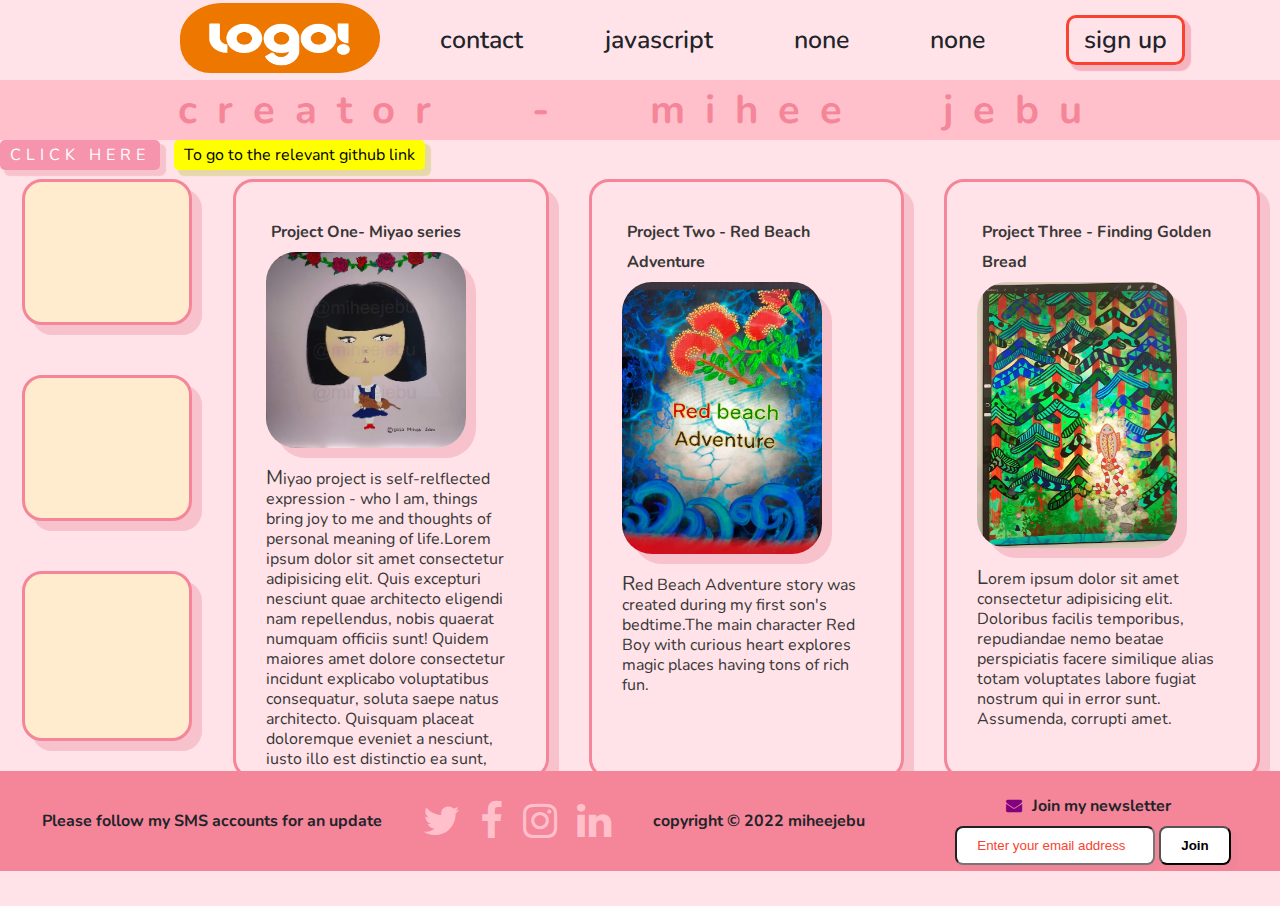
<file: index.html>
<!DOCTYPE html>
<html lang="en">

<head>
    <meta charset="UTF-8">
    <meta http-equiv="X-UA-Compatible" content="IE=edge">
    <meta name="viewport" content="width=device-width, initial-scale=1.0">
    <meta name="keywords" content="mihee,jebu,illustration,nz artist">
    <meta name="description" content="this is artist miheejebu website">
    <meta name="author" content="Mihee Jebu">
    <link rel="stylesheet" href="assets/css/main.css">
    <link rel="shortcut icon" href="assets/images/pink-favicon.png">
    <link rel="stylesheet" href="https://cdnjs.cloudflare.com/ajax/libs/font-awesome/4.7.0/css/font-awesome.min.css">
    <script src="assets/script.js" defer>
    </script>
    <title>mihee jebu
    </title>
</head>

<body>
    <header>
        <nav class="navbar">
            <img class="logo" src="assets/images/ZDF_logo!_Logo_2021.png" alt="logo">
            <ul class="nav-menu">
                <li>
                    <a href="contactme.html" class="nav-links" target="blank">contact
                    </a>
                </li>
                <li>
                    <a href="javascript.html" class="nav-links" target="blank">javascript
                    </a>
                </li>
                <li>
                    <a href="" class="nav-links">none
                    </a>
                </li>
                <li>
                    <a href="" class="nav-links">none
                    </a>
                </li>
                <li>
                    <a href="#" class="nav-links-btn  nav-links">sign up
                    </a>
                </li>
            </ul>
        </nav>
        <div class="container-h1">
            <h1> creator - mihee jebu
            </h1>
            <div class="github">
                <a href="https://github.com/miheejb/finalcoding-firstwebsite" class="btn" target="blank">click here
                </a>
                <div class="github-content">To go to the relevant github link
                </div>
            </div>
        </div>
    </header>

    <aside>
        <div class="aside__container">
        </div>
        <div class="aside__container">
        </div>
        <div class="aside__container">
            <iframe src="https://www.youtube.com/embed/yA0akeMmlOw" allowfullscreen>
            </iframe>
        </div>
    </aside>

    <Main>
        <div class="main__container">
            <section class="main__container1">
                <h3>Project One- Miyao series
                </h3>
                <img src="assets/images/catwithrose-miyao.jpg" alt="Miyao-picture-with-cat-and-roses">
                <p class="container-content"> Miyao project is self-relflected expression - who I am, things bring joy
                    to me and thoughts of personal meaning of life.Lorem ipsum dolor sit amet consectetur adipisicing
                    elit. Quis excepturi nesciunt quae architecto eligendi nam repellendus, nobis quaerat numquam
                    officiis sunt! Quidem maiores amet dolore consectetur incidunt explicabo voluptatibus consequatur,
                    soluta saepe natus architecto. Quisquam placeat doloremque eveniet a nesciunt, iusto illo est
                    distinctio ea sunt, voluptate vitae modiquo, minima ad laudantium quia. Obcaecati quisquam sint
                    exercitationem cupiditate, reiciendis temporibus ab, omnis laboriosam ex corrupti, nostrum culpa
                    maxime repudiandae non porro. Ab est nobis excepturi blanditiis eligendi doloribus? Beatae odit,
                    aliquam possimus itaque totam quasi ex cum, dicta porro alias ullam, vel et cumque. Nostrum
                    repudiandae numquam quaerat recusandae nam. Et quae natus ducimus? Obcaecati, molestiae dolorum esse
                    eos reiciendis a maiores laboriosam ab fugiat, aspernatur illum repudiandae dignissimos totam
                    laborum? Quas impedit facere aspernatur, tempore culpa non voluptatum? Error aliquam, quas amet
                    minus accusantium sapiente alias officiis aut. Neque dolores quibusdam unde consectetur tempora
                    accusamus minus iste voluptas iure autem nemo optio ipsum distinctio ipsam commodi suscipit at nulla
                    architecto provident hic, veritatis exercitationem quas nisi corporis. Iure voluptatem ducimus error
                    tenetur dolore laudantium quo itaque quaerat consectetur porro soluta odit ullam atque sunt incidunt
                    perspiciatis omnis rem voluptas illo laborum fugit, repudiandae dolor voluptatibus laboriosam.
                    Perspiciatis, odio!
                </p>
            </section>
        </div>
        <div class="main__container">
            <section class="main__container2">
                <h3>Project Two - Red Beach Adventure
                </h3>
                <img src="assets/images/red-beach-adventure.jpg" alt="red-beach-adventure-bookcover">
                <p class="container-content"> Red Beach Adventure story was created during my first son's bedtime.The
                    main character Red Boy with curious heart explores magic places having tons of rich fun.
                </p>
            </section>
        </div>
        <div class="main__container">
            <section class="main__container3">
                <h3>Project Three - Finding Golden Bread
                </h3>
                <img src="assets/images/finding-golden-bread.jpg" alt="finding-golden-bread-main-bookcover">
                <p class="container-content">Lorem ipsum dolor sit amet consectetur adipisicing elit. Doloribus facilis
                    temporibus, repudiandae nemo beatae perspiciatis facere similique alias totam voluptates labore
                    fugiat nostrum qui in error sunt. Assumenda, corrupti amet.
                </p>
            </section>
        </div>
    </Main>

    <footer>
        <div class="footer__cotainer">
            <h3 class="footer__h3">
                <i class="fa-solid fa-balloon">
                </i>Please follow my SMS accounts for an update
            </h3>
            <ul class="socials">
                <li>
                    <a class="social-icon" href="https://twitter.com/miheejebu" target="blank">
                        <i class="fa fa-brands fa-twitter">
                        </i>
                    </a>
                </li>
                <li>
                    <a class="social-icon" href="https://facebook.com/miheejebu" target="blank">
                        <i class="fa fa-brands fa-facebook">
                        </i>
                    </a>
                </li>
                <li>
                    <a class="social-icon" href="https://instagram/miheejebu" target="blank">
                        <i class="fa fa-brands fa-instagram"></i>
                    </a>
                </li>
                <li>
                    <a class="social-icon" href="https://twitter.com/miheejebu" target="blank">
                        <i class="fa fa-brands fa-linkedin">
                        </i>
                    </a>
                </li>
            </ul>
            <h3>copyright &copy; 2022 miheejebu</h3>
        </div>

        <div id="subscribebox">
            <h3>
                <i class="fa fa-envelope fa-p4x">
                </i>Join my newsletter
            </h3>
            <form>
                <input type="text" id="email-input" placeholder="Enter your email address">
                <input type="button" id="submit" value="Join"><a href="#"></a>
            </form>
        </div>
    </footer>
</body>

</html>
</file>
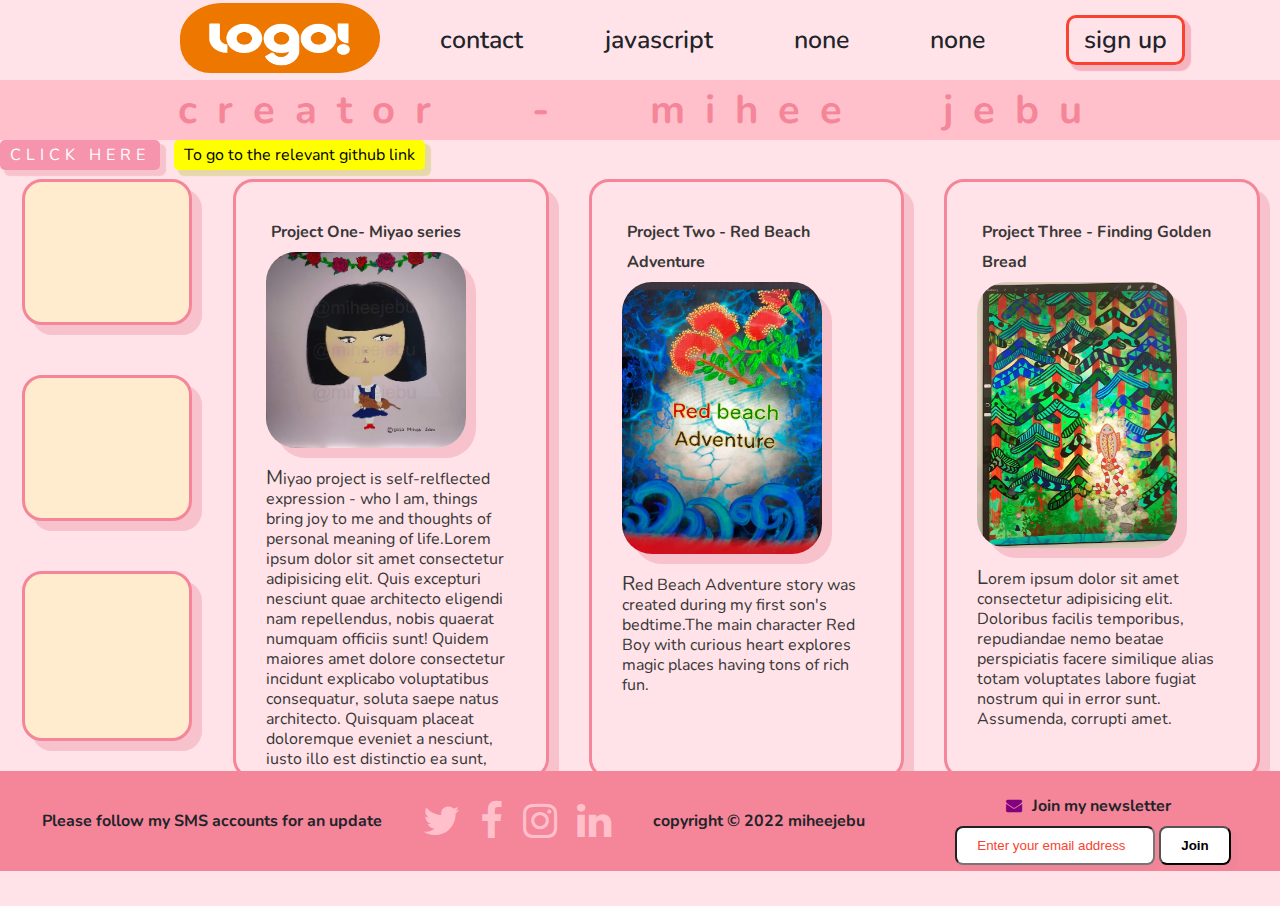
<file: mj-first-webpage-project/html/index.html>
<!DOCTYPE html>
<html lang="en">

<head>
    <meta charset="UTF-8">
    <meta http-equiv="X-UA-Compatible" content="IE=edge">
    <meta name="viewport" content="width=device-width, initial-scale=1.0">
    <meta name="keywords" content="mihee,jebu,illustration,nz artist">
    <meta name="description" content="this is artist miheejebu website">
    <meta name="author" content="Mihee Jebu">
    <link rel="stylesheet" href="../assets/css/main.css">
    <link rel="shortcut icon" href="../assets/images/pink-favicon.png">
    <link rel="stylesheet" href="https://cdnjs.cloudflare.com/ajax/libs/font-awesome/4.7.0/css/font-awesome.min.css">
    <script src="../assets/script.js" defer>
    </script>
    <title>mihee jebu
    </title>
</head>

<body>
    <header>
        <nav class="navbar">
            <img class="logo" src="../assets/images/ZDF_logo!_Logo_2021.png" alt="logo">
            <ul class="nav-menu">
                <li>
                    <a href="./contactme.html" class="nav-links" target="blank">contact
                    </a>
                </li>
                <li>
                    <a href="./javascript.html" class="nav-links" target="blank">javascript
                    </a>
                </li>
                <li>
                    <a href="" class="nav-links">none
                    </a>
                </li>
                <li>
                    <a href="" class="nav-links">none
                    </a>
                </li>
                <li>
                    <a href="#" class="nav-links-btn  nav-links">sign up
                    </a>
                </li>
            </ul>
        </nav>
        <div class="container-h1">
            <h1> creator - mihee jebu
            </h1>
            <div class="github">
                <a href="https://github.com/miheejb/finalcoding-firstwebsite" class="btn" target="blank">click here
                </a>
                <div class="github-content">To go to the relevant github link
                </div>
            </div>
        </div>
    </header>

    <aside>
        <div class="aside__container">
        </div>
        <div class="aside__container">
        </div>
        <div class="aside__container">
            <iframe src="https://www.youtube.com/embed/yA0akeMmlOw" allowfullscreen>
            </iframe>
        </div>
    </aside>

    <Main>
        <div class="main__container">
            <section class="main__container1">
                <h3>Project One- Miyao series
                </h3>
                <img src="../assets/images/catwithrose-miyao.jpg" alt="Miyao-picture-with-cat-and-roses">
                <p class="container-content"> Miyao project is self-relflected expression - who I am, things bring joy
                    to me and thoughts of personal meaning of life.Lorem ipsum dolor sit amet consectetur adipisicing
                    elit. Quis excepturi nesciunt quae architecto eligendi nam repellendus, nobis quaerat numquam
                    officiis sunt! Quidem maiores amet dolore consectetur incidunt explicabo voluptatibus consequatur,
                    soluta saepe natus architecto. Quisquam placeat doloremque eveniet a nesciunt, iusto illo est
                    distinctio ea sunt, voluptate vitae modiquo, minima ad laudantium quia. Obcaecati quisquam sint
                    exercitationem cupiditate, reiciendis temporibus ab, omnis laboriosam ex corrupti, nostrum culpa
                    maxime repudiandae non porro. Ab est nobis excepturi blanditiis eligendi doloribus? Beatae odit,
                    aliquam possimus itaque totam quasi ex cum, dicta porro alias ullam, vel et cumque. Nostrum
                    repudiandae numquam quaerat recusandae nam. Et quae natus ducimus? Obcaecati, molestiae dolorum esse
                    eos reiciendis a maiores laboriosam ab fugiat, aspernatur illum repudiandae dignissimos totam
                    laborum? Quas impedit facere aspernatur, tempore culpa non voluptatum? Error aliquam, quas amet
                    minus accusantium sapiente alias officiis aut. Neque dolores quibusdam unde consectetur tempora
                    accusamus minus iste voluptas iure autem nemo optio ipsum distinctio ipsam commodi suscipit at nulla
                    architecto provident hic, veritatis exercitationem quas nisi corporis. Iure voluptatem ducimus error
                    tenetur dolore laudantium quo itaque quaerat consectetur porro soluta odit ullam atque sunt incidunt
                    perspiciatis omnis rem voluptas illo laborum fugit, repudiandae dolor voluptatibus laboriosam.
                    Perspiciatis, odio!
                </p>
            </section>
        </div>
        <div class="main__container">
            <section class="main__container2">
                <h3>Project Two - Red Beach Adventure
                </h3>
                <img src="../assets/images/red-beach-adventure.jpg" alt="red-beach-adventure-bookcover">
                <p class="container-content"> Red Beach Adventure story was created during my first son's bedtime.The
                    main character Red Boy with curious heart explores magic places having tons of rich fun.
                </p>
            </section>
        </div>
        <div class="main__container">
            <section class="main__container3">
                <h3>Project Three - Finding Golden Bread
                </h3>
                <img src="../assets/images/finding-golden-bread.jpg" alt="finding-golden-bread-main-bookcover">
                <p class="container-content">Lorem ipsum dolor sit amet consectetur adipisicing elit. Doloribus facilis
                    temporibus, repudiandae nemo beatae perspiciatis facere similique alias totam voluptates labore
                    fugiat nostrum qui in error sunt. Assumenda, corrupti amet.
                </p>
            </section>
        </div>
    </Main>

    <footer>
        <div class="footer__cotainer">
            <h3 class="footer__h3">
                <i class="fa-solid fa-balloon">
                </i>Please follow my SMS accounts for an update
            </h3>
            <ul class="socials">
                <li>
                    <a class="social-icon" href="https://twitter.com/miheejebu" target="blank">
                        <i class="fa fa-brands fa-twitter">
                        </i>
                    </a>
                </li>
                <li>
                    <a class="social-icon" href="https://facebook.com/miheejebu" target="blank">
                        <i class="fa fa-brands fa-facebook">
                        </i>
                    </a>
                </li>
                <li>
                    <a class="social-icon" href="https://instagram/miheejebu" target="blank">
                        <i class="fa fa-brands fa-instagram"></i>
                    </a>
                </li>
                <li>
                    <a class="social-icon" href="https://twitter.com/miheejebu" target="blank">
                        <i class="fa fa-brands fa-linkedin">
                        </i>
                    </a>
                </li>
            </ul>
            <h3>copyright &copy; 2022 miheejebu</h3>
        </div>

        <div id="subscribebox">
            <h3>
                <i class="fa fa-envelope fa-p4x">
                </i>Join my newsletter
            </h3>
            <form>
                <input type="text" id="email-input" placeholder="Enter your email address">
                <input type="button" id="submit" value="Join"><a href="#"></a>
            </form>
        </div>
    </footer>
</body>

</html>
</file>
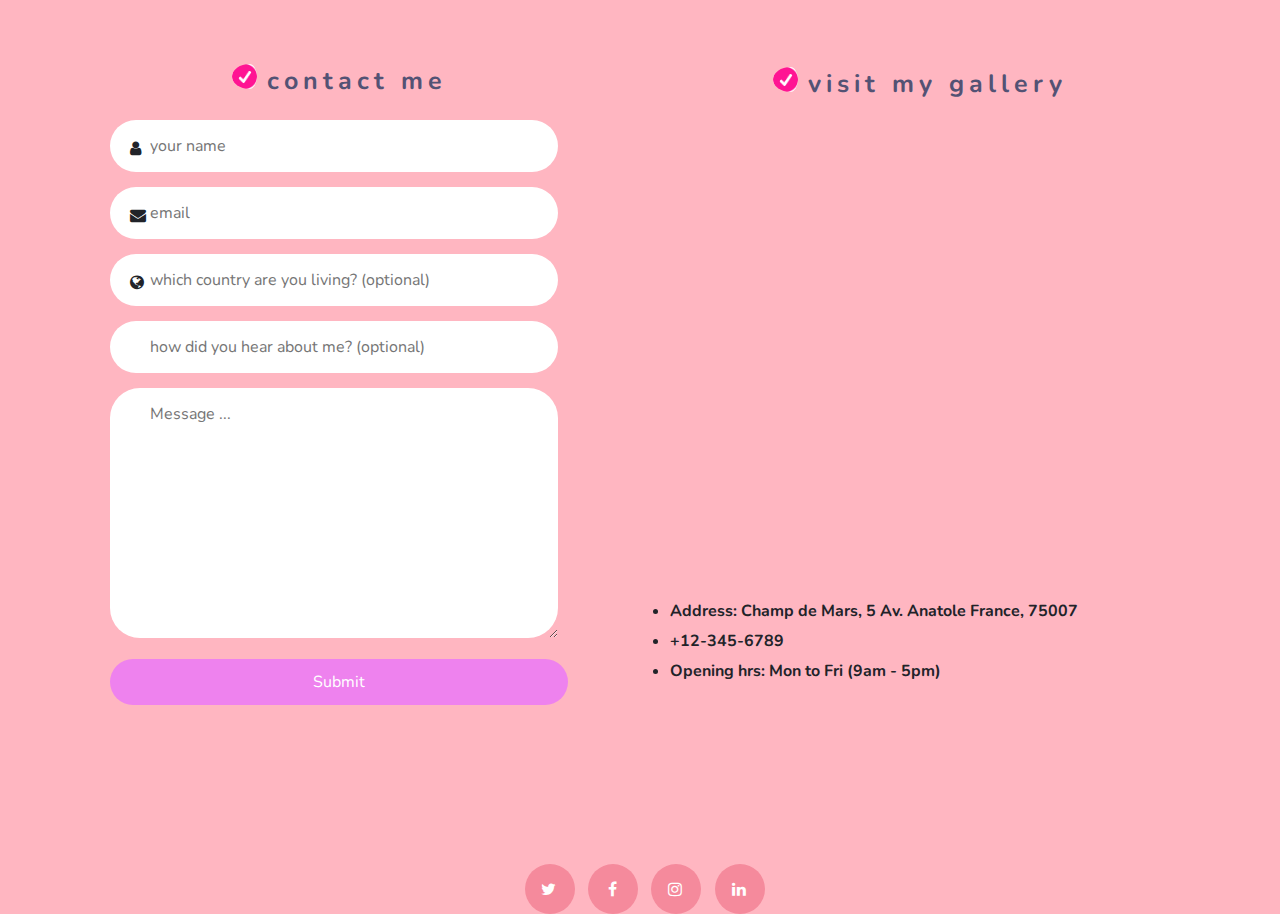
<file: contactme.html>
<!DOCTYPE html>
<html lang="en">

<head>
    <meta charset="UTF-8">
    <meta http-equiv="X-UA-Compatible" content="IE=edge">
    <meta name="viewport" content="width=device-width, initial-scale=1.0">
    <link rel="shortcut icon" href="assets/images/pink-favicon.png">
    <link href="https://fonts.googleapis.com/css2?family=Karla:ital@1&family=Lato:wght@300&family=Nunito&display=swap"
        rel="stylesheet">
    <link rel="stylesheet" href="assets/css/contactme-html-styling.css">
    <link rel="stylesheet" href="https://cdnjs.cloudflare.com/ajax/libs/font-awesome/4.7.0/css/font-awesome.min.css">
    <title>contact-me</title>
</head>

<body class="contactme-body">
    <div class="contact-me">
        <div class="title">
            <h2> <img class="favicon" src="assets/images/pink-favicon.png" alt="">contact me
            </h2>
        </div>
        <div class="form">
            <div class="form-items">
                <input type="text" class="input" placeholder="your name">
                <i class="fa fa-solid fa-user"></i>
            </div>
            <div class="form-items">
                <input type="text" class="input" placeholder="email">
                <i class="fa fa-solid fa-envelope"></i>
            </div>
            <div class="form-items">
                <input type="text" class="input" placeholder="which country are you living? (optional)">
                <i class="fa fa-solid fa-globe"></i>
            </div>
            <div class="form-items">
                <input type="text" class="input" placeholder="how did you hear about me? (optional)">
                <i class="fa-solid fa-face-smile"></i>
            </div>
            <div class="form-items">
                <textarea class="input" id="message" cols="30" rows="10" placeholder="Message ..."></textarea>
            </div>
        </div>
        <div class="btn">Submit
        </div>
        <div class="social-icons">
            <div class="twitter">
                <a href="./blog.html">
                    <i class=" fa fa-brands fa-twitter"></i>
                </a>
            </div>
            <div class="facebook">
                <i class=" fa fa-brands fa-facebook"></i>
            </div>
            <div class="instragram">
                <i class=" fa fa-brands fa-instagram"></i>
            </div>
            <div class="linkedin">
                <i class=" fa fa-brands fa-linkedin"></i>
            </div>
        </div>
    </div>

    <div class="map">
        <h2><img class="favicon" src="assets/images/pink-favicon.png" alt="">visit my gallery</h2>
        <iframe class="googlemap"
            src="https://www.google.com/maps/embed?pb=!1m18!1m12!1m3!1d7424.563962264968!2d2.2904326250076137!3d48.858596296043956!2m3!1f0!2f0!3f0!3m2!1i1024!2i768!4f13.1!3m3!1m2!1s0x47e66e2964e34e2d%3A0x8ddca9ee380ef7e0!2sEiffel%20Tower!5e0!3m2!1sen!2snz!4v1653343576920!5m2!1sen!2snz"
            width="500" height="450" style="border:0;" allowfullscreen="" loading="lazy"></iframe>
        <ul class="map-dtails">
            <li class="address">
                Address: Champ de Mars, 5 Av. Anatole France, 75007
            </li>
            <li class="contact number">
                +12-345-6789
            </li>
            <li class="opening hours">
                Opening hrs: Mon to Fri (9am - 5pm)
            </li>
        </ul>
    </div>
</body>
</file>
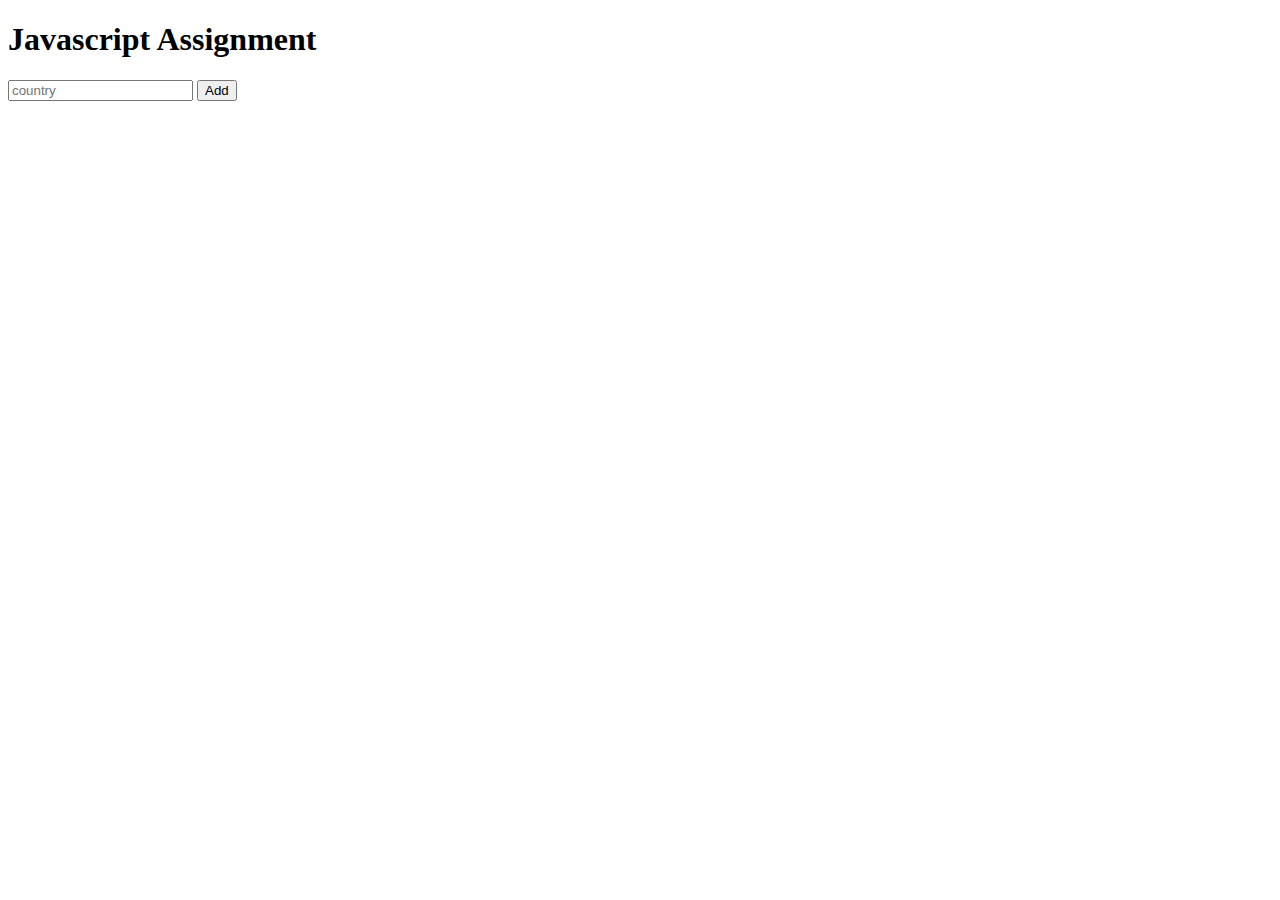
<file: javascript.html>
<!DOCTYPE html>
<html lang="en">

<head>
    <meta charset="UTF-8">
    <meta http-equiv="X-UA-Compatible" content="IE=edge">
    <meta name="viewport" content="width=device-width, initial-scale=1.0">
    <script src="assets/script.js" defer></script>
    <title>javascript</title>
</head>

<body>
    <h1> Javascript Assignment</h1>
    <input type="text" data-item placeholder="country">
    <button onclick="addItem(), clearField()">Add</button>
    <ul data-list>
    </ul>
</body>

</html>
</file>
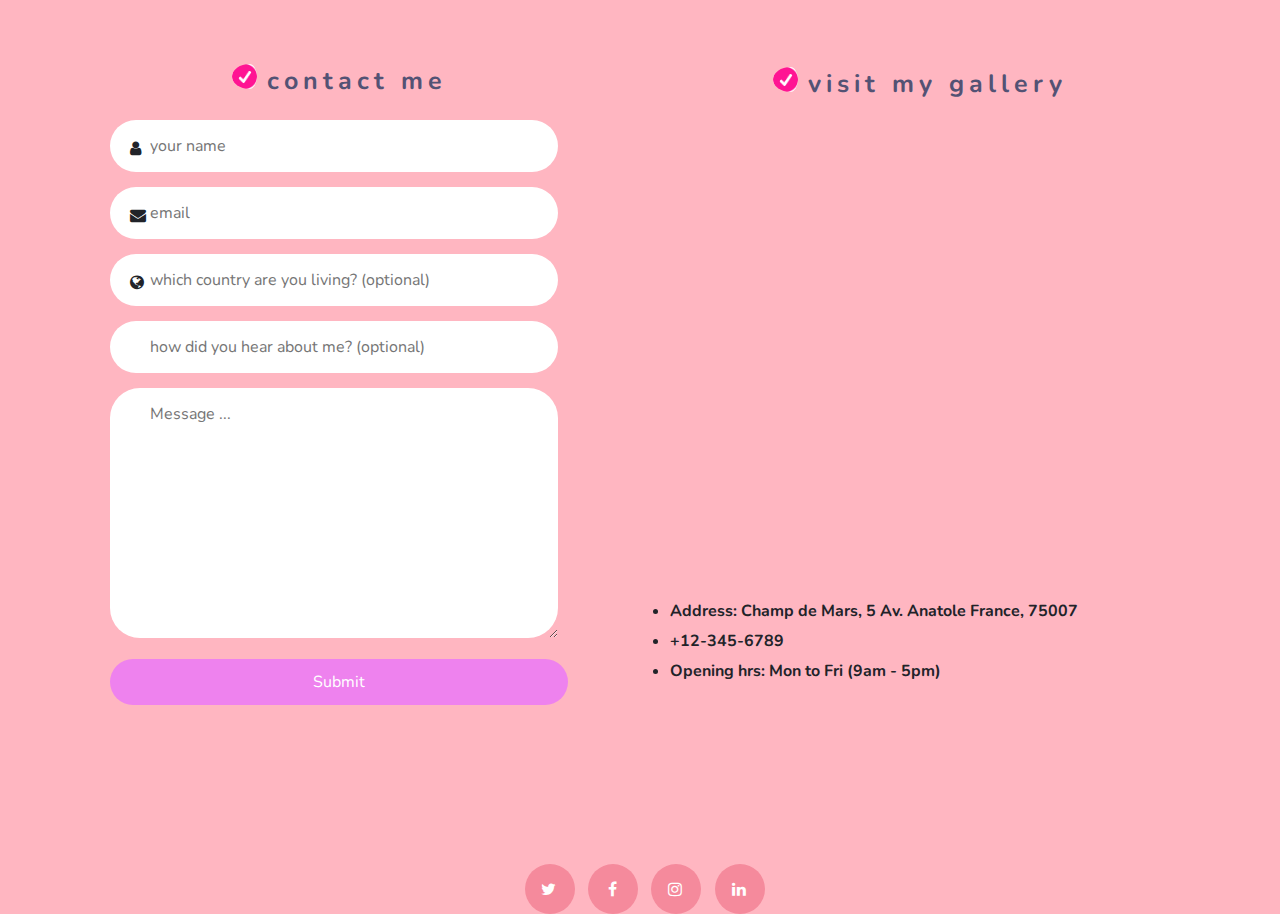
<file: mj-first-webpage-project/html/contactme.html>
<!DOCTYPE html>
<html lang="en">

<head>
    <meta charset="UTF-8">
    <meta http-equiv="X-UA-Compatible" content="IE=edge">
    <meta name="viewport" content="width=device-width, initial-scale=1.0">
    <link rel="shortcut icon" href="../assets/images/pink-favicon.png">
    <link href="https://fonts.googleapis.com/css2?family=Karla:ital@1&family=Lato:wght@300&family=Nunito&display=swap"
        rel="stylesheet">
    <link rel="stylesheet" href="../assets/css/contactme-html-styling.css">
    <link rel="stylesheet" href="https://cdnjs.cloudflare.com/ajax/libs/font-awesome/4.7.0/css/font-awesome.min.css">
    <title>contact-me</title>
</head>

<body class="contactme-body">
    <div class="contact-me">
        <div class="title">
            <h2> <img class="favicon" src="../assets/images/pink-favicon.png" alt="">contact me
            </h2>
        </div>
        <div class="form">
            <div class="form-items">
                <input type="text" class="input" placeholder="your name">
                <i class="fa fa-solid fa-user"></i>
            </div>
            <div class="form-items">
                <input type="text" class="input" placeholder="email">
                <i class="fa fa-solid fa-envelope"></i>
            </div>
            <div class="form-items">
                <input type="text" class="input" placeholder="which country are you living? (optional)">
                <i class="fa fa-solid fa-globe"></i>
            </div>
            <div class="form-items">
                <input type="text" class="input" placeholder="how did you hear about me? (optional)">
                <i class="fa-solid fa-face-smile"></i>
            </div>
            <div class="form-items">
                <textarea class="input" id="message" cols="30" rows="10" placeholder="Message ..."></textarea>
            </div>
        </div>
        <div class="btn">Submit
        </div>
        <div class="social-icons">
            <div class="twitter">
                <a href="./blog.html">
                    <i class=" fa fa-brands fa-twitter"></i>
                </a>
            </div>
            <div class="facebook">
                <i class=" fa fa-brands fa-facebook"></i>
            </div>
            <div class="instragram">
                <i class=" fa fa-brands fa-instagram"></i>
            </div>
            <div class="linkedin">
                <i class=" fa fa-brands fa-linkedin"></i>
            </div>
        </div>
    </div>

    <div class="map">
        <h2><img class="favicon" src="../assets/images/pink-favicon.png" alt="">visit my gallery</h2>
        <iframe class="googlemap"
            src="https://www.google.com/maps/embed?pb=!1m18!1m12!1m3!1d7424.563962264968!2d2.2904326250076137!3d48.858596296043956!2m3!1f0!2f0!3f0!3m2!1i1024!2i768!4f13.1!3m3!1m2!1s0x47e66e2964e34e2d%3A0x8ddca9ee380ef7e0!2sEiffel%20Tower!5e0!3m2!1sen!2snz!4v1653343576920!5m2!1sen!2snz"
            width="500" height="450" style="border:0;" allowfullscreen="" loading="lazy"></iframe>
        <ul class="map-dtails">
            <li class="address">
                Address: Champ de Mars, 5 Av. Anatole France, 75007
            </li>
            <li class="contact number">
                +12-345-6789
            </li>
            <li class="opening hours">
                Opening hrs: Mon to Fri (9am - 5pm)
            </li>
        </ul>
    </div>
</body>
</file>
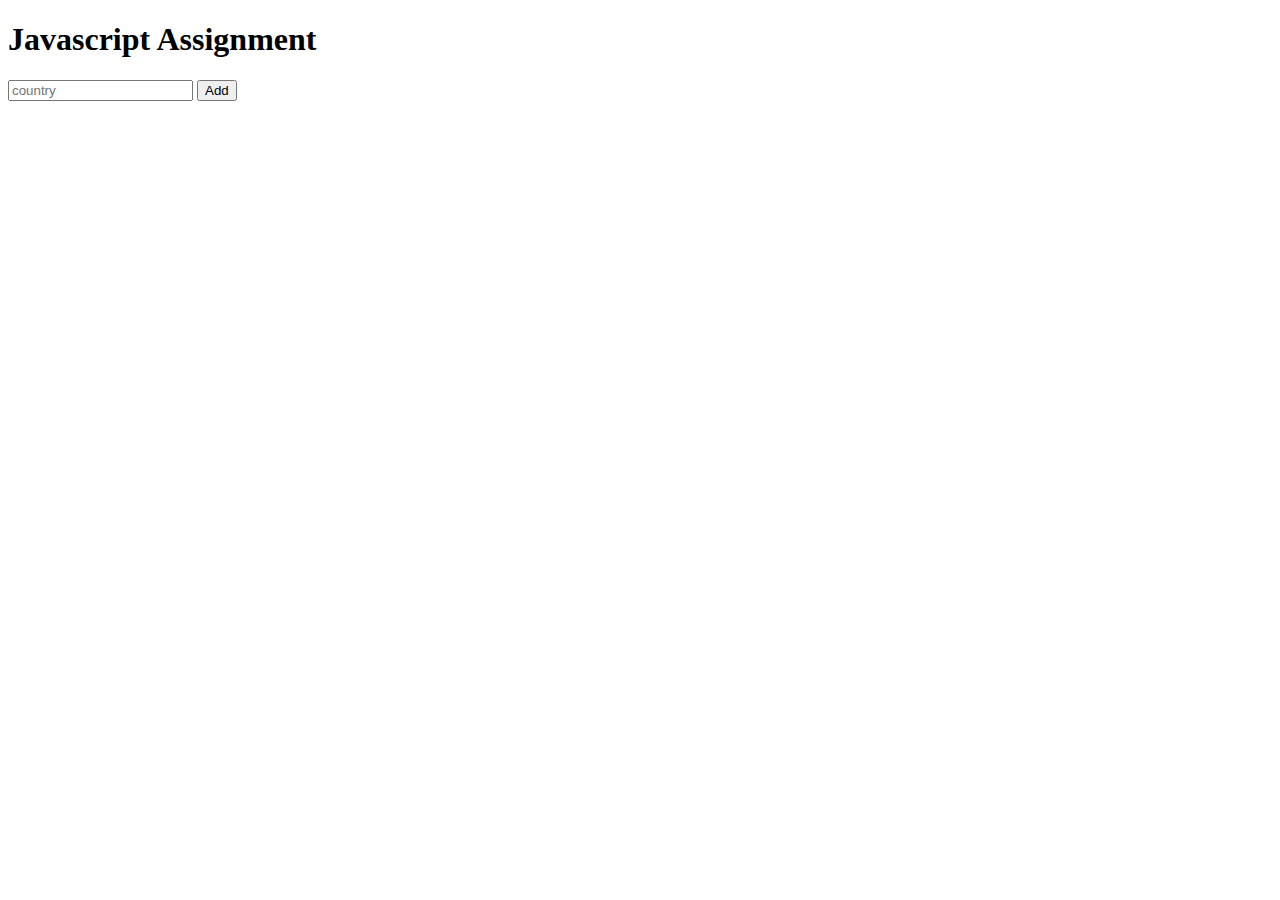
<file: mj-first-webpage-project/html/javascript.html>
<!DOCTYPE html>
<html lang="en">

<head>
    <meta charset="UTF-8">
    <meta http-equiv="X-UA-Compatible" content="IE=edge">
    <meta name="viewport" content="width=device-width, initial-scale=1.0">
    <script src="../assets/script.js" defer></script>
    <title>javascript</title>
</head>

<body>
    <h1> Javascript Assignment</h1>
    <input type="text" data-item placeholder="country">
    <button onclick="addItem(), clearField()">Add</button>
    <ul data-list>
    </ul>
</body>

</html>
</file>
<file: assets/css/main.css>
@import url(./global.css);
@import url('https://fonts.googleapis.com/css2?family=Karla:ital@1&family=Lato:wght@300&family=Nunito&display=swap');
@import url(./typography.css);
@import url(./components.css);
@import url(./layout.css);
</file>
<file: mj-first-webpage-project/assets/css/main.css>
@import url(./global.css);
@import url('https://fonts.googleapis.com/css2?family=Karla:ital@1&family=Lato:wght@300&family=Nunito&display=swap');
@import url(./typography.css);
@import url(./components.css);
@import url(./layout.css);
</file>
<file: assets/css/contactme-html-styling.css>
:root{
    --darkgrey: #212329;
    --brightred: #f94230;
    --white: #fff;
    --lightred: #f9433dcc;
    --deeppink: rgb(241, 89, 183);
    --darkerpink: rgb(245, 133, 153);
    --darkpink: rgb(247, 148, 173);
    --lightpink: rgb(253, 227, 231);
    --pink: rgb(252, 204, 212);
    --violet: violet;
    --lightviolet: rgb(247, 205, 247);
    --darkviolet: rgb(202, 87, 202);
}


* {
    padding: 0;
    font-family: nunito, san-serif;
    font-size: 16px;
}

.contactme-body {
    background: lightpink;
    display: flex;
    justify-content: space-evenly;
    color: var(--darkgrey);
    align-items: center;
}

.favicon {
    width: 25px;
    height: 25px;
    line-height: 25px;
    border-radius: 50%;
    padding-right: 10px;
    align-self: center;
    align-items: center;
}

.contact-me .map {
    width: 50vw;
    background-color: white;
    padding: 5rem;
    margin: 7rem auto;
    border-radius: 3px;
    border: 5px solid violet;
}

.title h2,
.map h2 {
    color: #535274;
    letter-spacing: 5px;
    margin-bottom: 2.5px;
    text-align: center;
    font-size: 25px;
    padding-top: 35px;
    padding-bottom: 20px;
}

.form,
.form-items {
    width: 100%;
}

.form-items .input {
    width: 28rem;
    margin-bottom: 15px;
    padding: 15px 40px;
    box-sizing: border-box;
    background-color: white;
    border: 0;
    border-radius: 30px;
}

.form-items.input.message {
    height: 124px;
    border-radius: 15px;
    margin-bottom: 30px;
    padding: 15px;
    resize:none;
}

.test {
    width: 100%;
    margin-bottom: 15px;
    box-sizing: border-box;
    padding: 15px 40px;
    border-radius: 30px;
    border: 0;
}

.btn {
    background: violet;
    text-align: center;
    color: #fff;
    padding: 12px;
    border-radius: 30px;
    cursor: pointer;
}

.btn:hover {
    color: var(--darkgrey);
    font-weight: 700;
}

.form-items {
    position: relative;
}

.form-items .fa {
    position: absolute;
    top: 15px;
    left: 15px;
}

.social-icons {
    position: absolute;
    top: 54rem;
    left: 41%;
    width: 15rem;
    display: flex;
    justify-content: space-between;
    letter-spacing: 2rem;
}

.social-icons .fa:hover {
    color: var(--darkgrey);
}

.social-icons div {
    width: 50px;
    height: 50px;
    background: rgb(245, 138, 156);
    border-radius: 50%;
    position: relative;
}

.social-icons .fa {
    position: absolute;
    top: 50%;
    left: 80%;
    transform: translate(-50%, -50%);
    color: white;
}

.googlemap {
    border-radius: 20px;
}

.map-details {
    padding-top: 10px;
    padding-left: 10px;
}

li {
    line-height: 30px;
    font-weight: bolder;
    list-style:disc;
    color: var(--darkgrey)
}

i {
    padding: 5px;
}



/* media query for mobiles ie. iphone 12pro & samsung galaxy s8*/

@media (max-width: 390px) {
    .contactme-body {
        flex-direction: column;
    }

    .form-items .input {
        width: 270px;
    }

    .googlemap {
        width: 350px;
        height: 350px;
        justify-content: center;
    }

    .map-details {
        padding-top: 10px;
        justify-content: center;
        text-align: left;
        max-width: 280px;
    }

    .social-icons {
        position: absolute;
        left: 22%;
        top: 85rem;
    }
}

/* another media query for tablet size */
@media (min-width: 390px) and (max-width: 1200px) {
    .contactme-body {
        flex-direction: column;
    }

    .form-items .input {
        width: 400px;
    }

    .googlemap {
        width: 400px;
        height: 400px;
        justify-content: center;
    }

    .social-icons {
        position: absolute;
        left: 30%;
        top: 88rem;
    }
}
</file>
<file: mj-first-webpage-project/assets/css/contactme-html-styling.css>
:root{
    --darkgrey: #212329;
    --brightred: #f94230;
    --white: #fff;
    --lightred: #f9433dcc;
    --deeppink: rgb(241, 89, 183);
    --darkerpink: rgb(245, 133, 153);
    --darkpink: rgb(247, 148, 173);
    --lightpink: rgb(253, 227, 231);
    --pink: rgb(252, 204, 212);
    --violet: violet;
    --lightviolet: rgb(247, 205, 247);
    --darkviolet: rgb(202, 87, 202);
}


* {
    padding: 0;
    font-family: nunito, san-serif;
    font-size: 16px;
}

.contactme-body {
    background: lightpink;
    display: flex;
    justify-content: space-evenly;
    color: var(--darkgrey);
    align-items: center;
}

.favicon {
    width: 25px;
    height: 25px;
    line-height: 25px;
    border-radius: 50%;
    padding-right: 10px;
    align-self: center;
    align-items: center;
}

.contact-me .map {
    width: 50vw;
    background-color: white;
    padding: 5rem;
    margin: 7rem auto;
    border-radius: 3px;
    border: 5px solid violet;
}

.title h2,
.map h2 {
    color: #535274;
    letter-spacing: 5px;
    margin-bottom: 2.5px;
    text-align: center;
    font-size: 25px;
    padding-top: 35px;
    padding-bottom: 20px;
}

.form,
.form-items {
    width: 100%;
}

.form-items .input {
    width: 28rem;
    margin-bottom: 15px;
    padding: 15px 40px;
    box-sizing: border-box;
    background-color: white;
    border: 0;
    border-radius: 30px;
}

.form-items.input.message {
    height: 124px;
    border-radius: 15px;
    margin-bottom: 30px;
    padding: 15px;
    resize:none;
}

.test {
    width: 100%;
    margin-bottom: 15px;
    box-sizing: border-box;
    padding: 15px 40px;
    border-radius: 30px;
    border: 0;
}

.btn {
    background: violet;
    text-align: center;
    color: #fff;
    padding: 12px;
    border-radius: 30px;
    cursor: pointer;
}

.btn:hover {
    color: var(--darkgrey);
    font-weight: 700;
}

.form-items {
    position: relative;
}

.form-items .fa {
    position: absolute;
    top: 15px;
    left: 15px;
}

.social-icons {
    position: absolute;
    top: 54rem;
    left: 41%;
    width: 15rem;
    display: flex;
    justify-content: space-between;
    letter-spacing: 2rem;
}

.social-icons .fa:hover {
    color: var(--darkgrey);
}

.social-icons div {
    width: 50px;
    height: 50px;
    background: rgb(245, 138, 156);
    border-radius: 50%;
    position: relative;
}

.social-icons .fa {
    position: absolute;
    top: 50%;
    left: 80%;
    transform: translate(-50%, -50%);
    color: white;
}

.googlemap {
    border-radius: 20px;
}

.map-details {
    padding-top: 10px;
    padding-left: 10px;
}

li {
    line-height: 30px;
    font-weight: bolder;
    list-style:disc;
    color: var(--darkgrey)
}

i {
    padding: 5px;
}



/* media query for mobiles ie. iphone 12pro & samsung galaxy s8*/

@media (max-width: 390px) {
    .contactme-body {
        flex-direction: column;
    }

    .form-items .input {
        width: 270px;
    }

    .googlemap {
        width: 350px;
        height: 350px;
        justify-content: center;
    }

    .map-details {
        padding-top: 10px;
        justify-content: center;
        text-align: left;
        max-width: 280px;
    }

    .social-icons {
        position: absolute;
        left: 22%;
        top: 85rem;
    }
}

/* another media query for tablet size */
@media (min-width: 390px) and (max-width: 1200px) {
    .contactme-body {
        flex-direction: column;
    }

    .form-items .input {
        width: 400px;
    }

    .googlemap {
        width: 400px;
        height: 400px;
        justify-content: center;
    }

    .social-icons {
        position: absolute;
        left: 30%;
        top: 88rem;
    }
}
</file>
